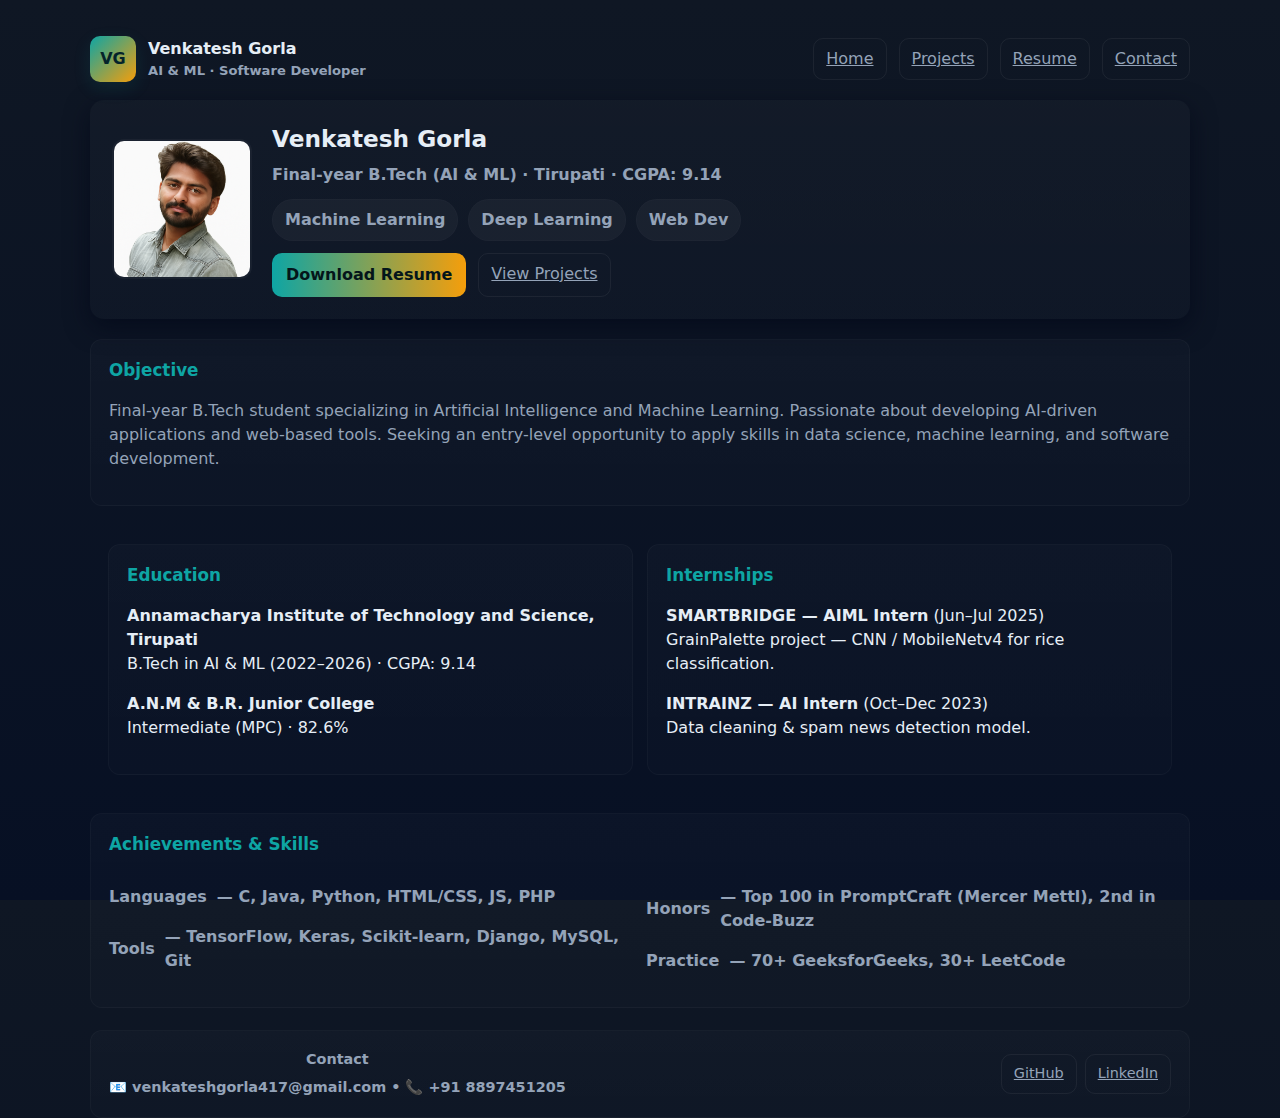
<file: docs/index.html>
<!doctype html>
<html lang="en">
<head>
<meta charset="utf-8" />
<meta name="viewport" content="width=device-width,initial-scale=1" />
<title>Venkatesh Gorla — Home</title>
<link rel="stylesheet" href="../CSS/styles.css">
</head>
<body>
<div class="container">
  <nav class="nav">
    <div class="brand">
      <div class="logo">VG</div>
      <div>
        <div style="font-size:1rem;font-weight:700">Venkatesh Gorla</div>
        <div style="font-size:0.82rem;color:var(--muted)">AI & ML · Software Developer</div>
      </div>
    </div>
    <div style="display:flex;gap:12px;align-items:center">
      <a class="ghost" href="index.html">Home</a>
      <a class="ghost" href="projects.html">Projects</a>
      <a class="ghost" href="resume.html">Resume</a>
      <a class="ghost" href="contact.html">Contact</a>
    </div>
  </nav>

  <header class="header" style="margin-top:18px">
    <div class="portrait">
      <img src="../assets/photo.png" alt="Venkatesh photo">
    </div>
    <div>
      <h1 class="hname">Venkatesh Gorla</h1>
      <div class="hmeta">Final-year B.Tech (AI & ML) · Tirupati · CGPA: 9.14</div>
      <div class="badges">
        <div class="badge">Machine Learning</div>
        <div class="badge">Deep Learning</div>
        <div class="badge">Web Dev</div>
      </div>

      <div style="margin-top:12px;display:flex;gap:12px">
        <a class="btn" href="../assets/resume.pdf" target="_blank">Download Resume</a>
        <a class="ghost" href="projects.html">View Projects</a>
      </div>
    </div>
  </header>

  <div class="section card">
    <h2>Objective</h2>
    <p style="color:var(--muted)">Final-year B.Tech student specializing in Artificial Intelligence and Machine Learning. Passionate about developing AI-driven applications and web-based tools. Seeking an entry-level opportunity to apply skills in data science, machine learning, and software development.</p>
  </div>

  <div class="section">
    <div class="grid-2">
      <div class="card">
        <h2>Education</h2>
        <p><strong>Annamacharya Institute of Technology and Science, Tirupati</strong><br>B.Tech in AI & ML (2022–2026) · CGPA: 9.14</p>
        <p><strong>A.N.M & B.R. Junior College</strong><br>Intermediate (MPC) · 82.6%</p>
      </div>

      <div class="card">
        <h2>Internships</h2>
        <p><strong>SMARTBRIDGE — AIML Intern</strong> (Jun–Jul 2025)<br>GrainPalette project — CNN / MobileNetv4 for rice classification.</p>
        <p><strong>INTRAINZ — AI Intern</strong> (Oct–Dec 2023)<br>Data cleaning & spam news detection model.</p>
      </div>
    </div>
  </div>

  <div class="section card">
    <h2>Achievements & Skills</h2>
    <div style="display:flex;justify-content:space-between;gap:12px;flex-wrap:wrap">
      <div style="flex:1;min-width:220px">
        <p class="kv"><strong>Languages</strong> — C, Java, Python, HTML/CSS, JS, PHP</p>
        <p class="kv"><strong>Tools</strong> — TensorFlow, Keras, Scikit-learn, Django, MySQL, Git</p>
      </div>
      <div style="flex:1;min-width:220px">
        <p class="kv"><strong>Honors</strong> — Top 100 in PromptCraft (Mercer Mettl), 2nd in Code-Buzz</p>
        <p class="kv"><strong>Practice</strong> — 70+ GeeksforGeeks, 30+ LeetCode</p>
      </div>
    </div>
  </div>

  <footer class="card" style="margin-top:22px">
    <div style="display:flex;justify-content:space-between;align-items:center;flex-wrap:wrap">
      <div>
        <div style="font-weight:700">Contact</div>
        <div class="kv" style="margin-top:6px">📧 venkateshgorla417@gmail.com • 📞 +91 8897451205</div>
      </div>
      <div style="display:flex;gap:8px;align-items:center">
        <a class="ghost" href="https://github.com/venkatesh89357" target="_blank">GitHub</a>
        <a class="ghost" href="https://www.linkedin.com/in/venkatesh-gorla-182616279" target="_blank">LinkedIn</a>
      </div>
    </div>
  </footer>
</div>

<script src="../JS/main.js"></script>
</body>
</html>
</file>
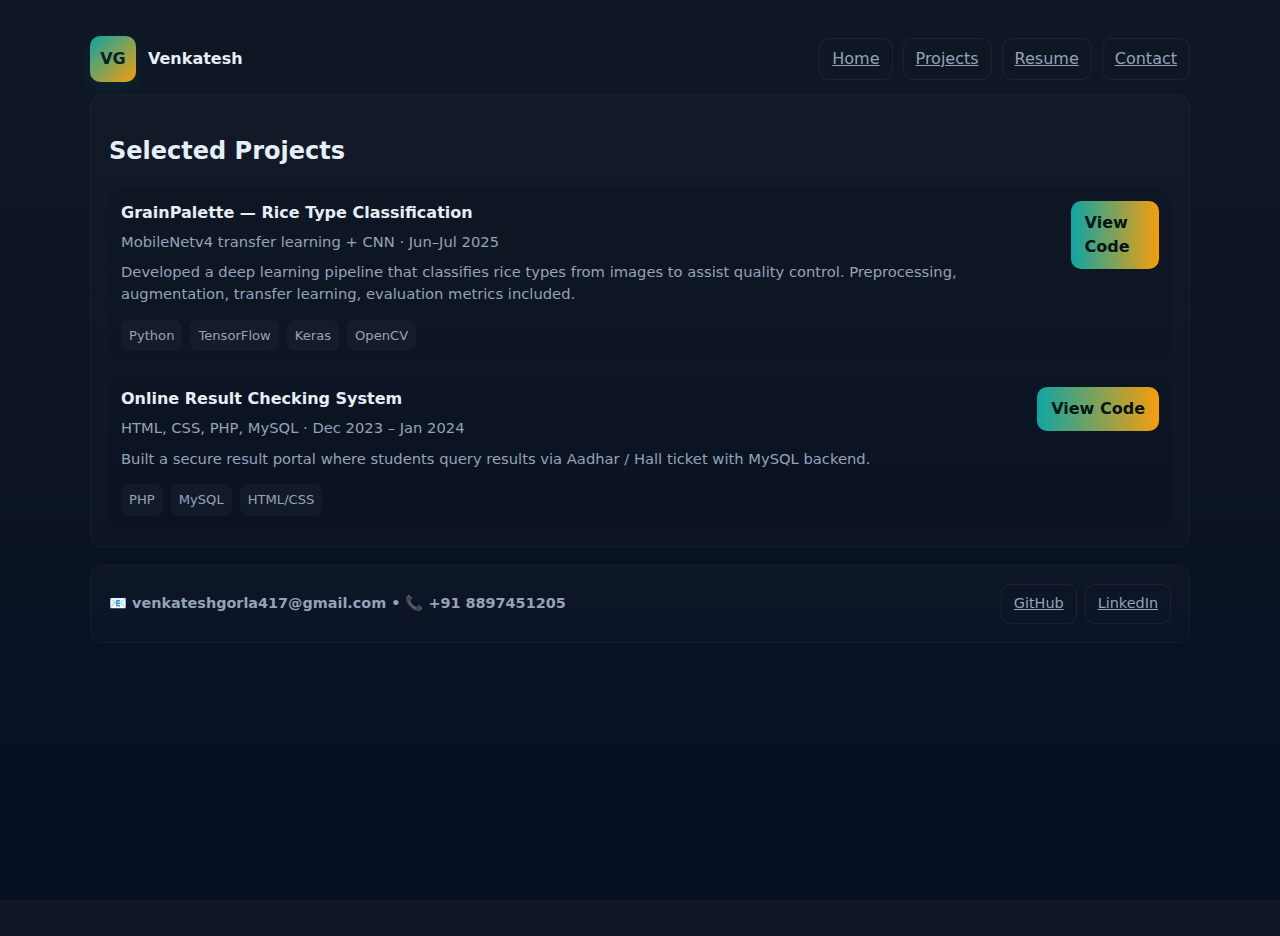
<file: docs/projects.html>
<!doctype html>
<html lang="en">
<head>
<meta charset="utf-8" />
<meta name="viewport" content="width=device-width,initial-scale=1" />
<title>Projects | Venkatesh Gorla</title>
<link rel="stylesheet" href="./CSS/styles.css">
</head>
<body>
<div class="container">
  <nav class="nav" style="margin-bottom:12px">
    <div class="brand"><div class="logo">VG</div><div>Venkatesh</div></div>
    <div style="display:flex;gap:10px">
      <a class="ghost" href="index.html">Home</a>
      <a class="ghost" href="projects.html">Projects</a>
      <a class="ghost" href="resume.html">Resume</a>
      <a class="ghost" href="contact.html">Contact</a>
    </div>
  </nav>

  <div class="card">
    <h2>Selected Projects</h2>

    <div class="project" style="margin-top:12px">
      <div>
        <div style="font-weight:700">GrainPalette — Rice Type Classification</div>
        <div class="meta" style="margin-top:6px">MobileNetv4 transfer learning + CNN · Jun–Jul 2025</div>
        <p class="meta" style="margin-top:8px;color:var(--muted)">Developed a deep learning pipeline that classifies rice types from images to assist quality control. Preprocessing, augmentation, transfer learning, evaluation metrics included.</p>
        <div class="techs" style="margin-top:8px"><span class="tech">Python</span><span class="tech">TensorFlow</span><span class="tech">Keras</span><span class="tech">OpenCV</span></div>
      </div>
      <div style="display:flex;flex-direction:column;gap:8px">
        <a class="btn" href="https://github.com/venkatesh89357" target="_blank">View Code</a>
      </div>
    </div>

    <div class="project" style="margin-top:12px">
      <div>
        <div style="font-weight:700">Online Result Checking System</div>
        <div class="meta" style="margin-top:6px">HTML, CSS, PHP, MySQL · Dec 2023 – Jan 2024</div>
        <p class="meta" style="margin-top:8px;color:var(--muted)">Built a secure result portal where students query results via Aadhar / Hall ticket with MySQL backend.</p>
        <div class="techs" style="margin-top:8px"><span class="tech">PHP</span><span class="tech">MySQL</span><span class="tech">HTML/CSS</span></div>
      </div>
      <div style="display:flex;flex-direction:column;gap:8px">
        <a class="btn" href="https://github.com/venkatesh89357" target="_blank">View Code</a>
      </div>
    </div>

  </div>

  <footer style="margin-top:18px" class="card">
    <div style="display:flex;justify-content:space-between;align-items:center;flex-wrap:wrap">
      <div class="kv">📧 venkateshgorla417@gmail.com • 📞 +91 8897451205</div>
      <div style="display:flex;gap:8px">
        <a class="ghost" href="https://github.com/venkatesh89357" target="_blank">GitHub</a>
        <a class="ghost" href="https://www.linkedin.com/in/venkatesh-gorla-182616279" target="_blank">LinkedIn</a>
      </div>
    </div>
  </footer>
</div>
<script src="./JS/main.js"></script>
</body>
</html>
</file>
<file: CSS/styles.css>
:root{
  --bg:#0f1724;        /* navy */
  --card:#072033;      /* deep */
  --muted:#94a3b8;     /* muted text */
  --accent:#0ea5a4;    /* teal */
  --accent-2:#f59e0b;  /* amber */
  --glass: rgba(255,255,255,0.04);
  --max-w:1100px;
  --radius:14px;
  font-family: Inter, system-ui, -apple-system, "Segoe UI", Roboto, "Helvetica Neue", Arial;
}

*{box-sizing:border-box}
html,body{height:100%}
body{
  margin:0;
  background: linear-gradient(180deg,var(--bg) 0%, #071024 100%);
  color:#e6eef6;
  -webkit-font-smoothing:antialiased;
  -moz-osx-font-smoothing:grayscale;
  line-height:1.5;
}

/* container */
.container{
  width:92%;
  max-width:var(--max-w);
  margin:36px auto;
}

/* simple navbar */
.nav{
  display:flex;
  align-items:center;
  justify-content:space-between;
  gap:12px;
}
.brand{
  display:flex;align-items:center;gap:12px;font-weight:700;
}
.brand .logo{
  height:46px;width:46px;border-radius:10px;background:linear-gradient(135deg,var(--accent),var(--accent-2));
  display:flex;align-items:center;justify-content:center;font-weight:800;color:#04232b;
  box-shadow:0 6px 18px rgba(14,165,164,0.12);
}

/* header card */
.header{
  display:grid;
  grid-template-columns: 140px 1fr;
  gap:20px;
  background:linear-gradient(180deg, rgba(255,255,255,0.02), rgba(255,255,255,0.01));
  padding:22px;border-radius:var(--radius);align-items:center;
  box-shadow: 0 8px 24px rgba(2,6,23,0.6);
}

/* portrait */
.portrait{
  width:140px;height:140px;border-radius:12px;overflow:hidden;border:2px solid rgba(255,255,255,0.04);
}
.portrait img{width:100%;height:100%;object-fit:cover;display:block}

/* header content */
.hname{font-size:1.45rem;font-weight:800;margin:0}
.hmeta{color:var(--muted);margin:6px 0 12px;font-weight:600}
.badges{display:flex;gap:10px;flex-wrap:wrap}
.badge{background:var(--glass);padding:8px 12px;border-radius:999px;color:var(--muted);font-weight:600;border:1px solid rgba(255,255,255,0.02)}

/* sections */
.section{margin-top:20px;padding:18px;background:transparent;border-radius:12px}
.card{background:linear-gradient(180deg, rgba(255,255,255,0.02), rgba(255,255,255,0.01)); padding:18px;border-radius:12px;border:1px solid rgba(255,255,255,0.03)}
.section h2{margin:0 0 12px;font-size:1.05rem;color:var(--accent);}

/* two-column grid for details */
.grid-2{display:grid;grid-template-columns:1fr 1fr;gap:14px}
@media(max-width:840px){ .header{grid-template-columns:120px 1fr} .grid-2{grid-template-columns:1fr} .nav{flex-direction:column;align-items:flex-start} }

/* project list */
.project{display:flex;justify-content:space-between;align-items:flex-start;gap:10px;padding:12px;border-radius:10px;background:rgba(0,0,0,0.08)}
.project .meta{color:var(--muted);font-size:0.92rem}
.techs{display:flex;gap:8px;flex-wrap:wrap}
.tech{background:rgba(255,255,255,0.03);padding:6px 8px;border-radius:8px;font-size:0.82rem;color:var(--muted)}

/* buttons */
.btn{
  display:inline-flex;align-items:center;gap:8px;padding:10px 14px;border-radius:10px;background:linear-gradient(90deg,var(--accent),var(--accent-2));color:#04151a;font-weight:700;border:none;cursor:pointer;text-decoration:none;
}
.ghost{background:transparent;border:1px solid rgba(255,255,255,0.06);color:var(--muted);padding:8px 12px;border-radius:10px}

/* footer */
footer{margin:36px 0;color:var(--muted);text-align:center;font-size:0.9rem}

/* small util */
.kv{display:flex;gap:10px;align-items:center;color:var(--muted);font-weight:600}
</file>
<file: docs/CSS/styles.css>
:root{
  --bg:#0f1724;        /* navy */
  --card:#072033;      /* deep */
  --muted:#94a3b8;     /* muted text */
  --accent:#0ea5a4;    /* teal */
  --accent-2:#f59e0b;  /* amber */
  --glass: rgba(255,255,255,0.04);
  --max-w:1100px;
  --radius:14px;
  font-family: Inter, system-ui, -apple-system, "Segoe UI", Roboto, "Helvetica Neue", Arial;
}

*{box-sizing:border-box}
html,body{height:100%}
body{
  margin:0;
  background: linear-gradient(180deg,var(--bg) 0%, #071024 100%);
  color:#e6eef6;
  -webkit-font-smoothing:antialiased;
  -moz-osx-font-smoothing:grayscale;
  line-height:1.5;
}

/* container */
.container{
  width:92%;
  max-width:var(--max-w);
  margin:36px auto;
}

/* simple navbar */
.nav{
  display:flex;
  align-items:center;
  justify-content:space-between;
  gap:12px;
}
.brand{
  display:flex;align-items:center;gap:12px;font-weight:700;
}
.brand .logo{
  height:46px;width:46px;border-radius:10px;background:linear-gradient(135deg,var(--accent),var(--accent-2));
  display:flex;align-items:center;justify-content:center;font-weight:800;color:#04232b;
  box-shadow:0 6px 18px rgba(14,165,164,0.12);
}

/* header card */
.header{
  display:grid;
  grid-template-columns: 140px 1fr;
  gap:20px;
  background:linear-gradient(180deg, rgba(255,255,255,0.02), rgba(255,255,255,0.01));
  padding:22px;border-radius:var(--radius);align-items:center;
  box-shadow: 0 8px 24px rgba(2,6,23,0.6);
}

/* portrait */
.portrait{
  width:140px;height:140px;border-radius:12px;overflow:hidden;border:2px solid rgba(255,255,255,0.04);
}
.portrait img{width:100%;height:100%;object-fit:cover;display:block}

/* header content */
.hname{font-size:1.45rem;font-weight:800;margin:0}
.hmeta{color:var(--muted);margin:6px 0 12px;font-weight:600}
.badges{display:flex;gap:10px;flex-wrap:wrap}
.badge{background:var(--glass);padding:8px 12px;border-radius:999px;color:var(--muted);font-weight:600;border:1px solid rgba(255,255,255,0.02)}

/* sections */
.section{margin-top:20px;padding:18px;background:transparent;border-radius:12px}
.card{background:linear-gradient(180deg, rgba(255,255,255,0.02), rgba(255,255,255,0.01)); padding:18px;border-radius:12px;border:1px solid rgba(255,255,255,0.03)}
.section h2{margin:0 0 12px;font-size:1.05rem;color:var(--accent);}

/* two-column grid for details */
.grid-2{display:grid;grid-template-columns:1fr 1fr;gap:14px}
@media(max-width:840px){ .header{grid-template-columns:120px 1fr} .grid-2{grid-template-columns:1fr} .nav{flex-direction:column;align-items:flex-start} }

/* project list */
.project{display:flex;justify-content:space-between;align-items:flex-start;gap:10px;padding:12px;border-radius:10px;background:rgba(0,0,0,0.08)}
.project .meta{color:var(--muted);font-size:0.92rem}
.techs{display:flex;gap:8px;flex-wrap:wrap}
.tech{background:rgba(255,255,255,0.03);padding:6px 8px;border-radius:8px;font-size:0.82rem;color:var(--muted)}

/* buttons */
.btn{
  display:inline-flex;align-items:center;gap:8px;padding:10px 14px;border-radius:10px;background:linear-gradient(90deg,var(--accent),var(--accent-2));color:#04151a;font-weight:700;border:none;cursor:pointer;text-decoration:none;
}
.ghost{background:transparent;border:1px solid rgba(255,255,255,0.06);color:var(--muted);padding:8px 12px;border-radius:10px}

/* footer */
footer{margin:36px 0;color:var(--muted);text-align:center;font-size:0.9rem}

/* small util */
.kv{display:flex;gap:10px;align-items:center;color:var(--muted);font-weight:600}
</file>
